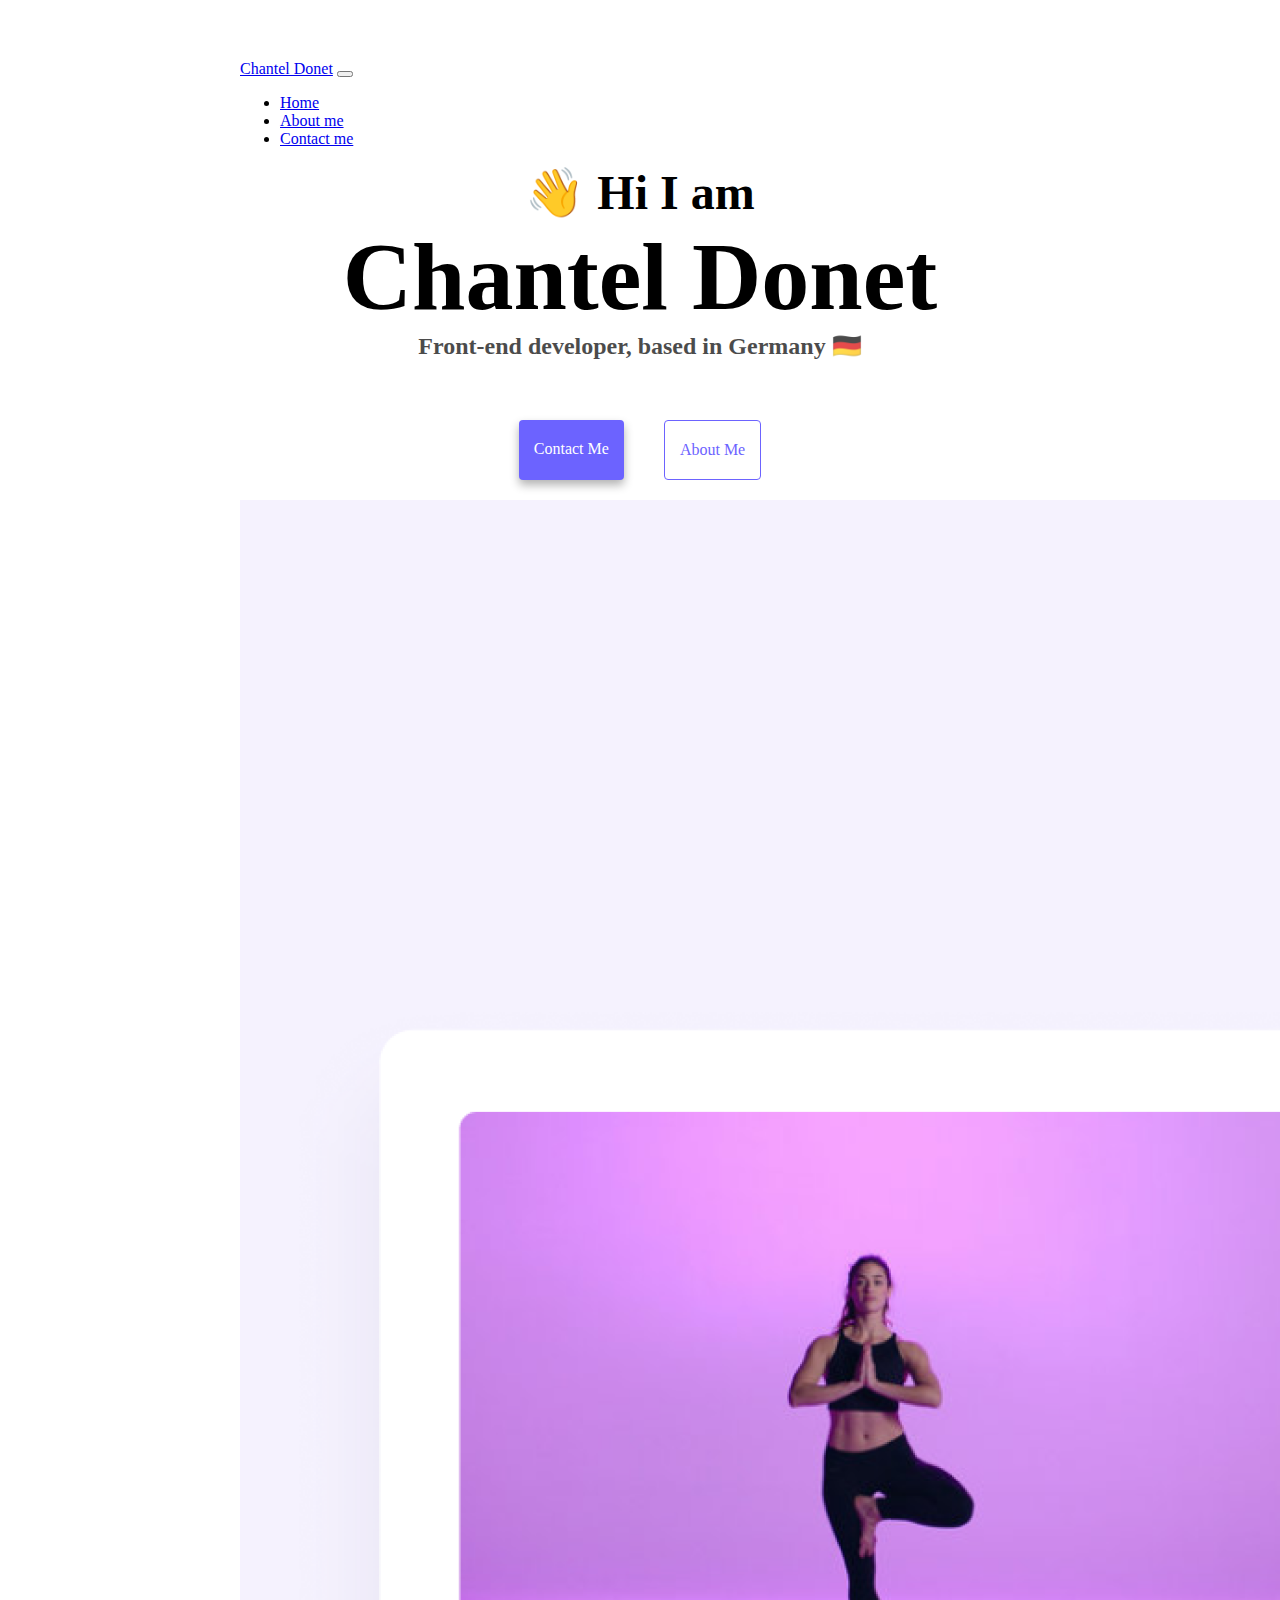
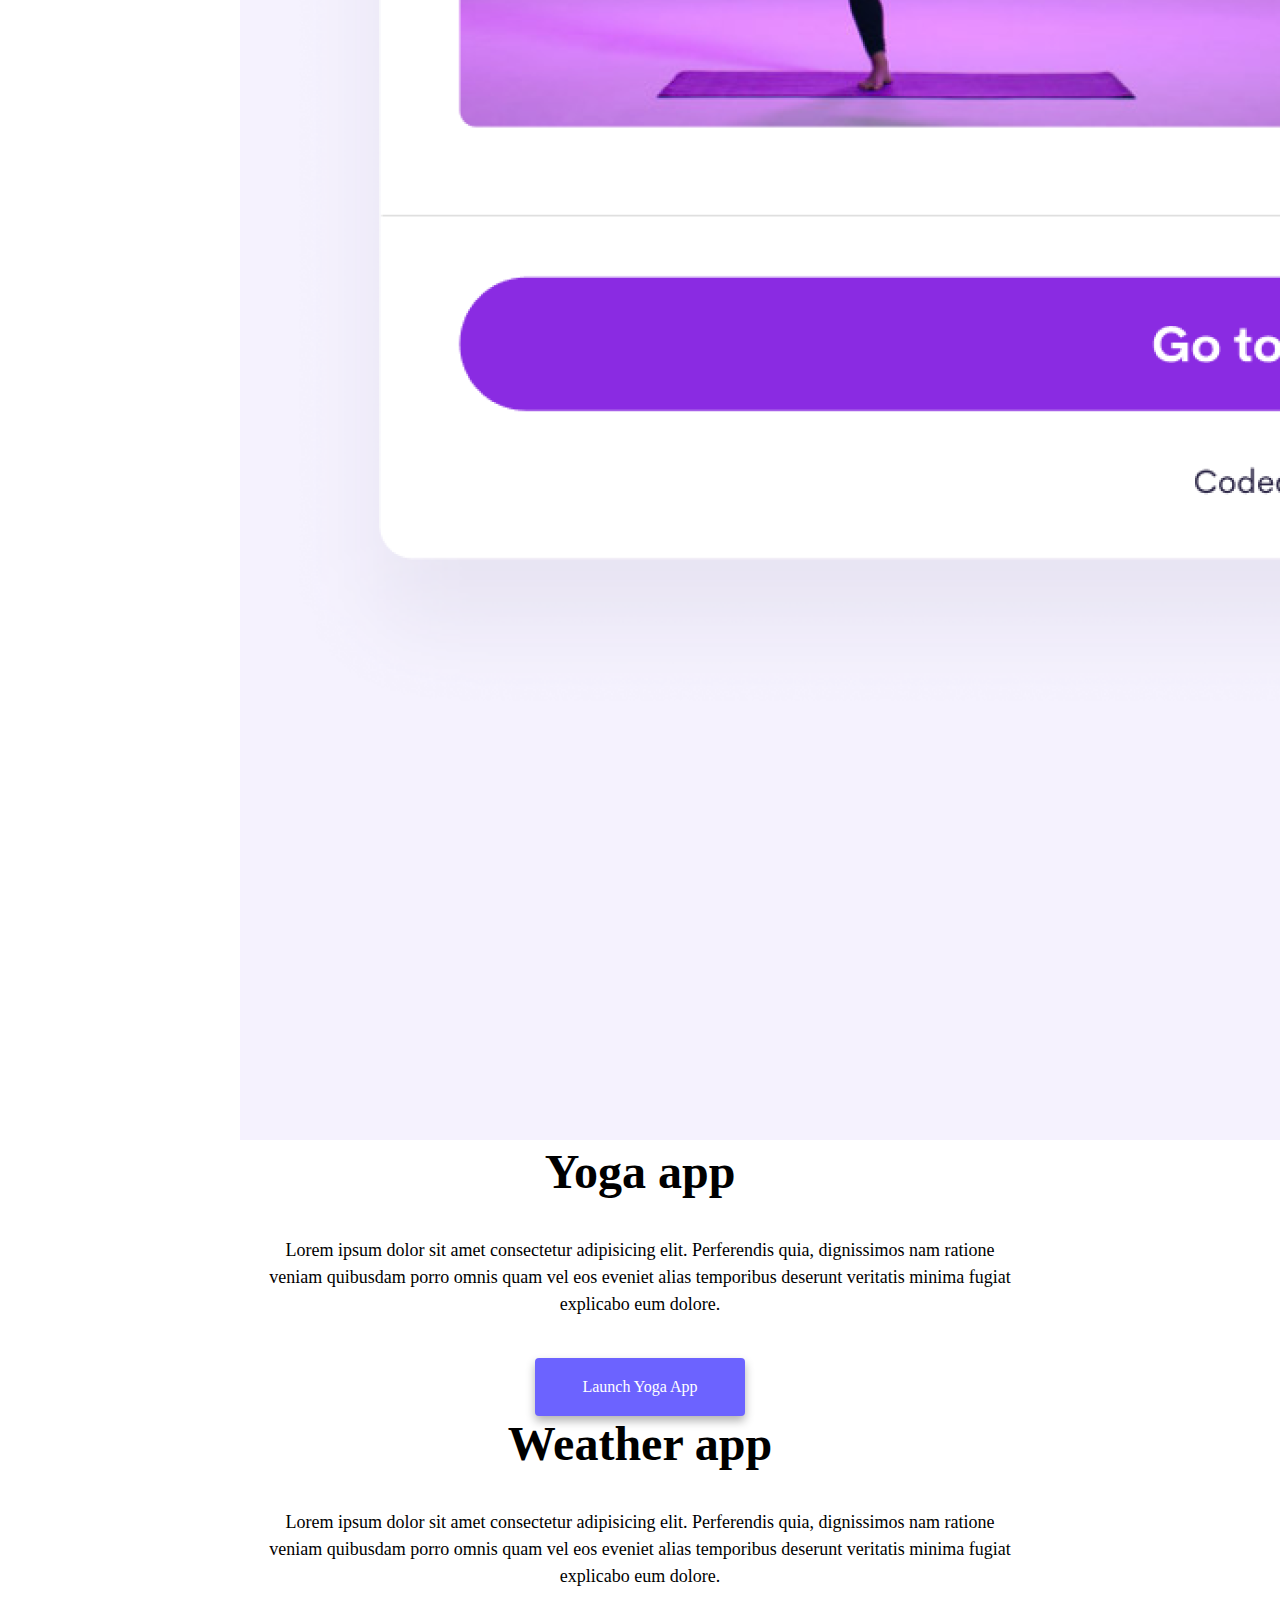
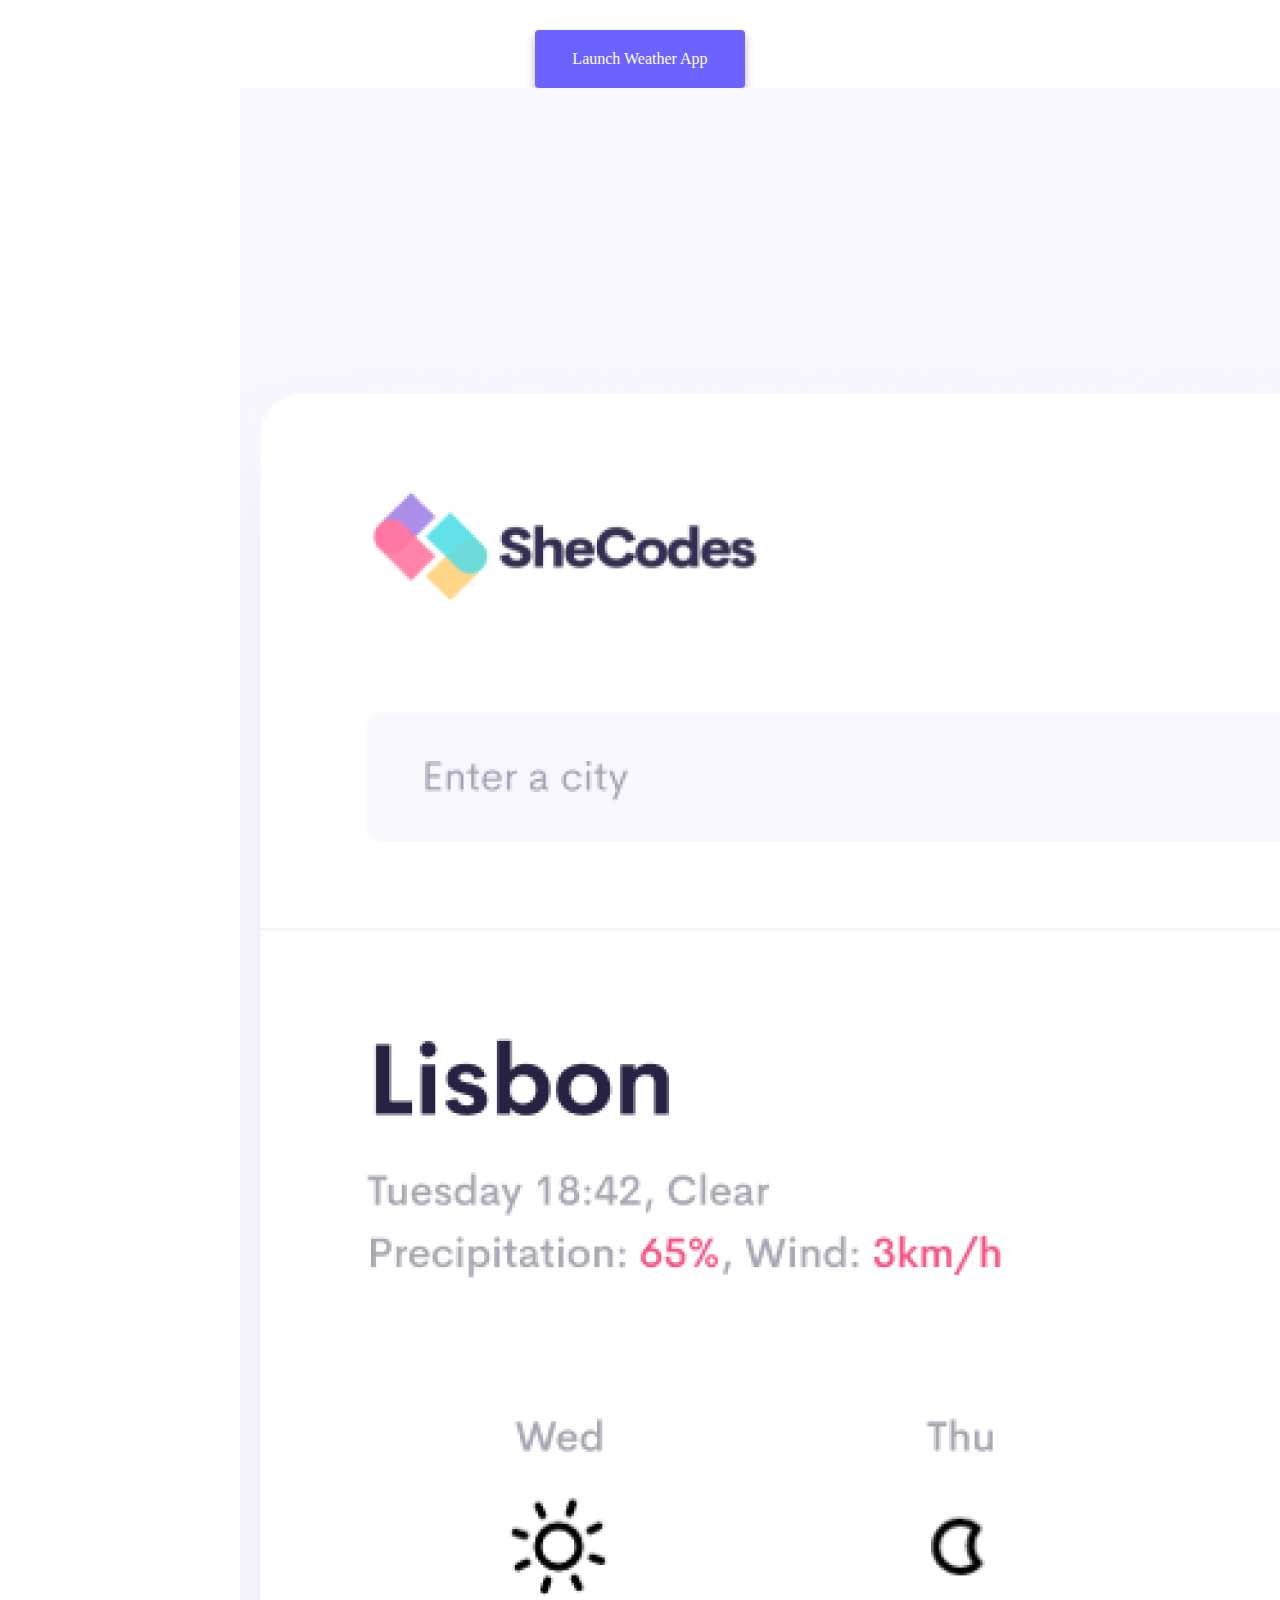
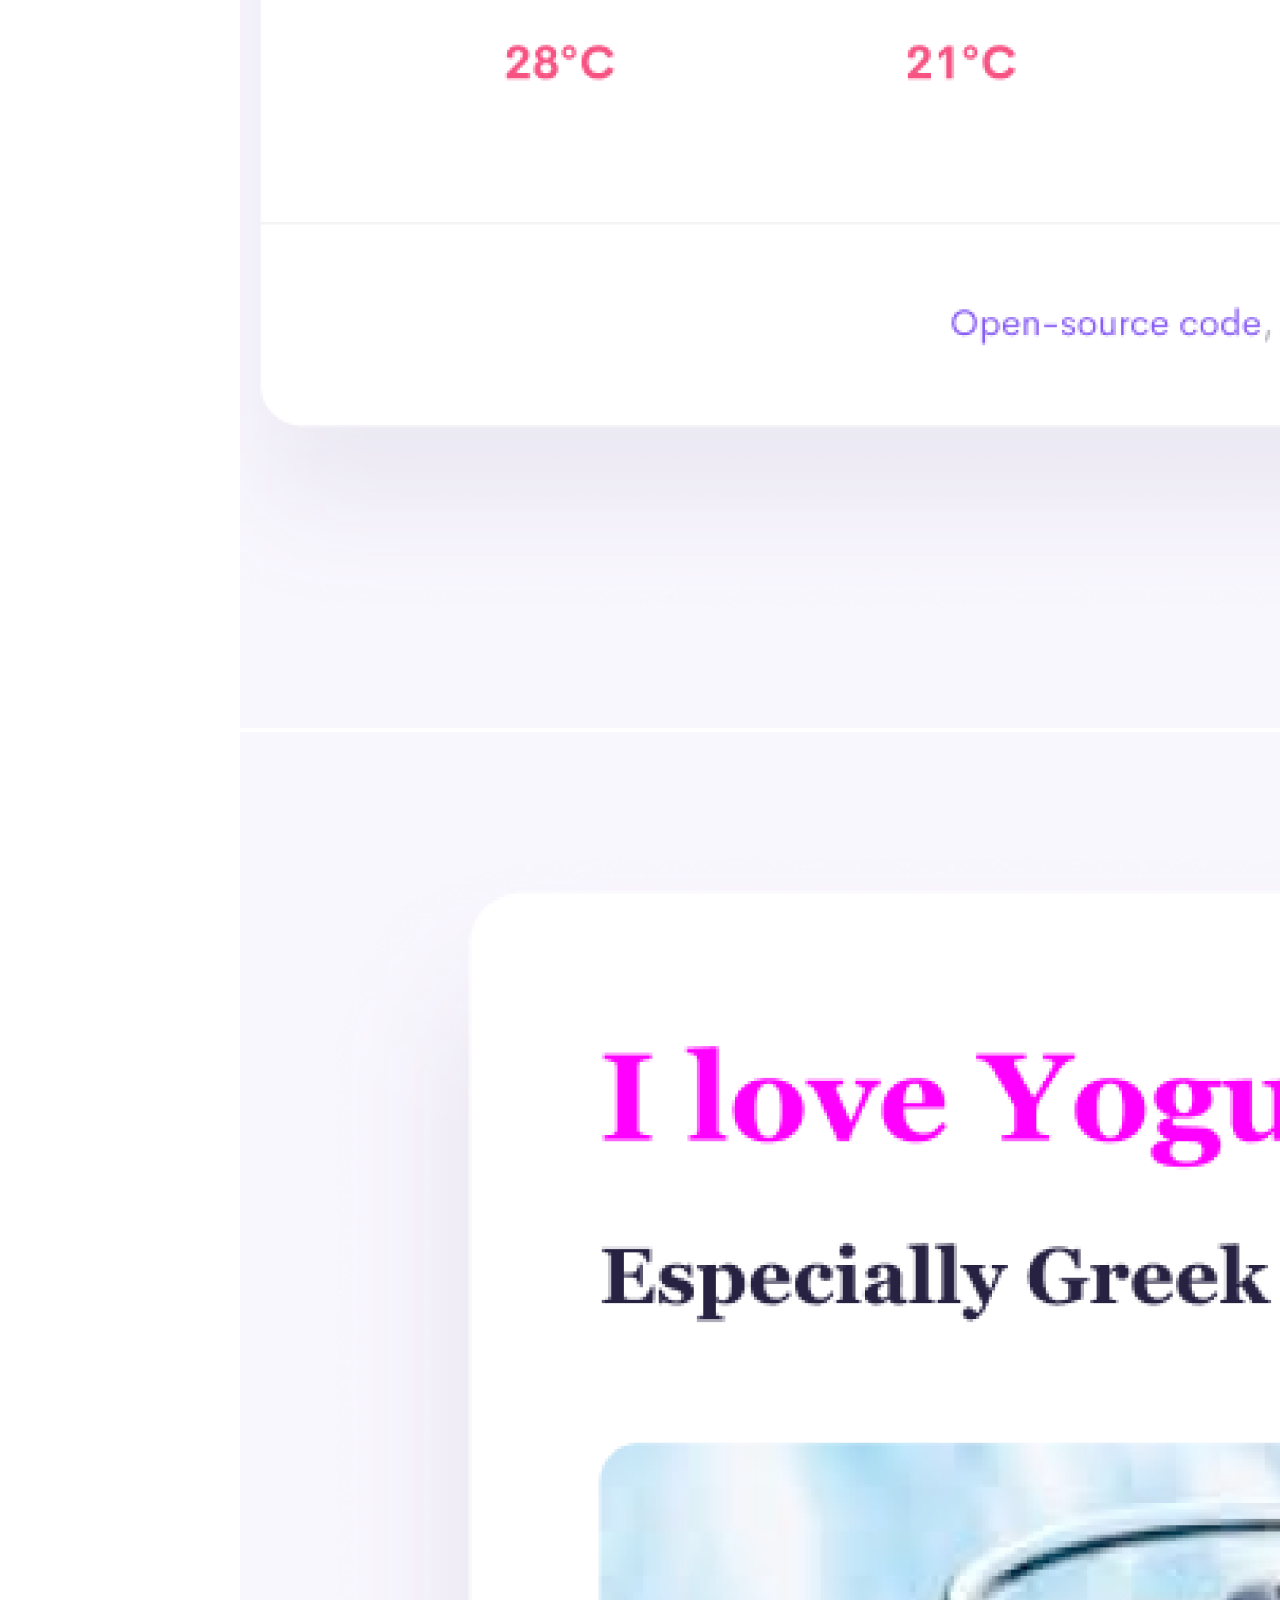
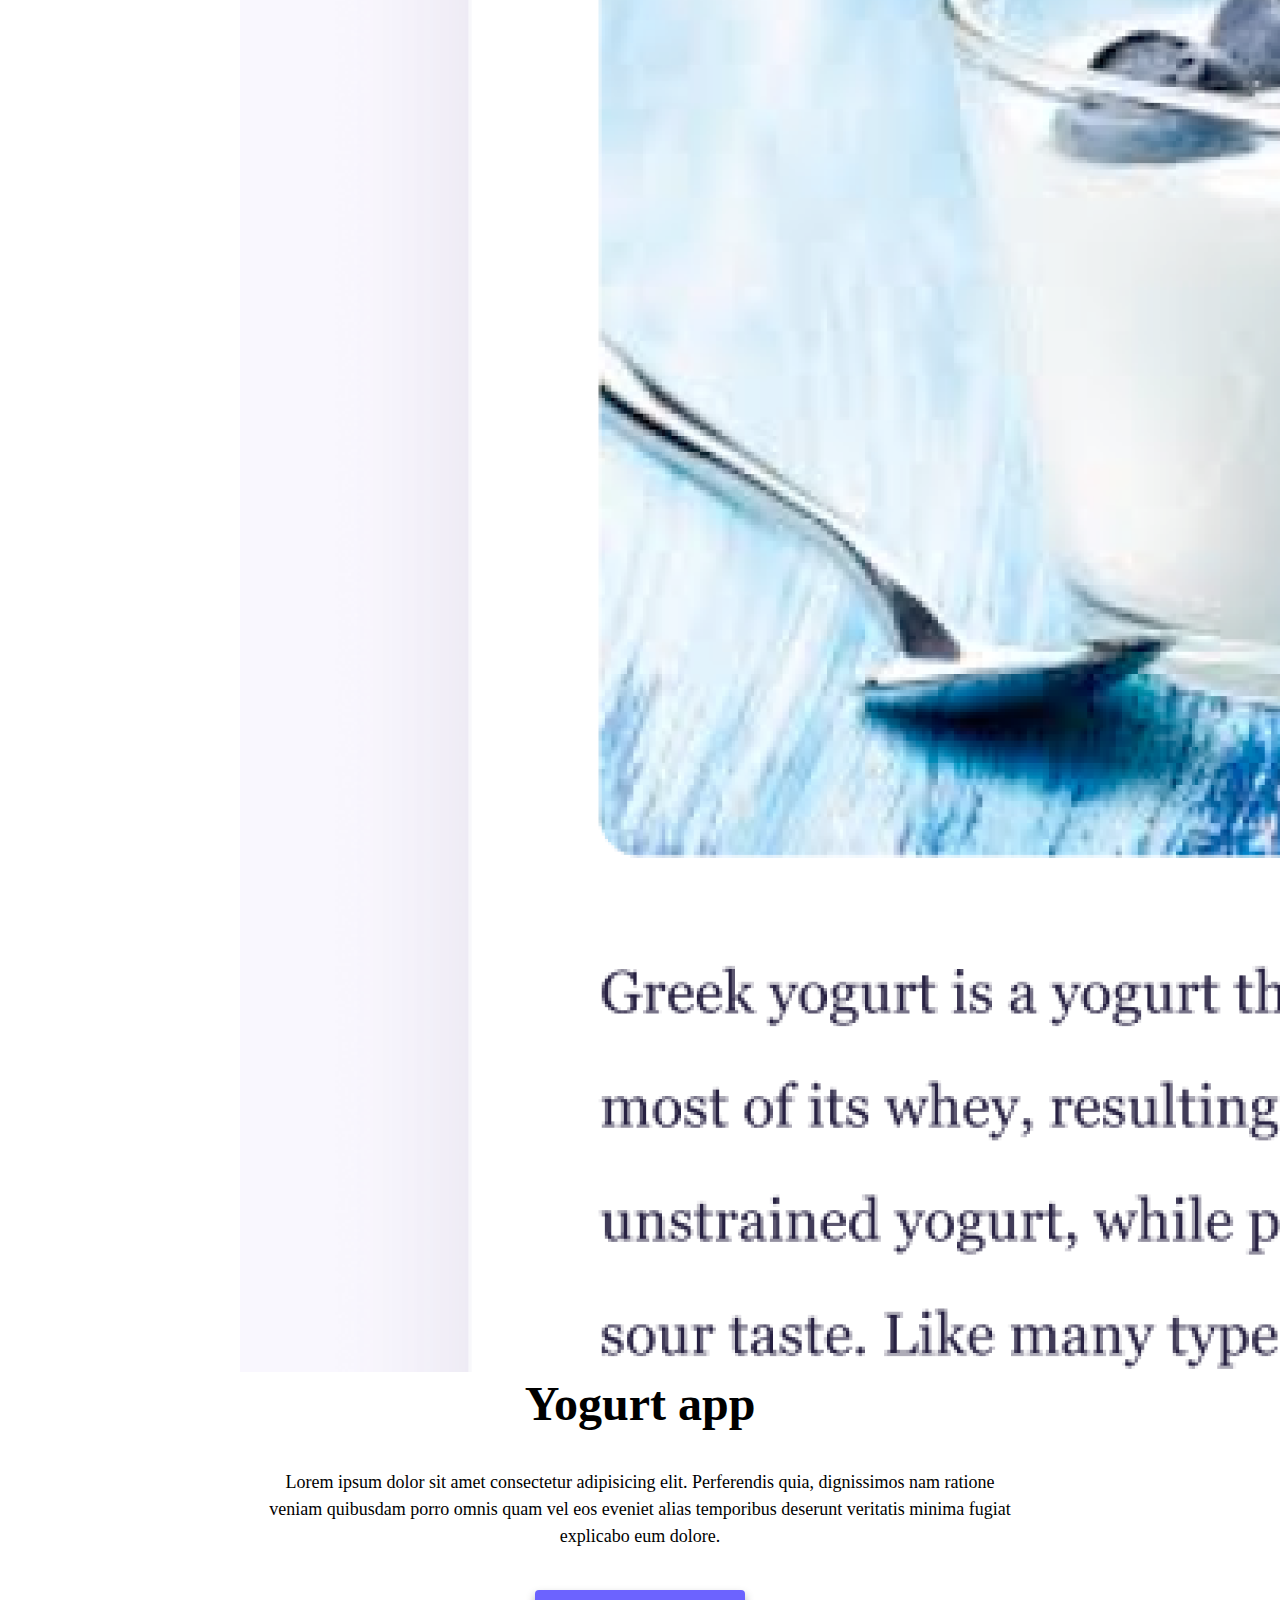
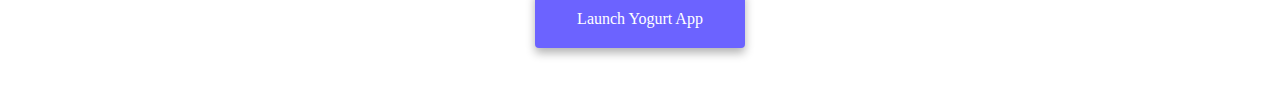
<file: index.html>
<!DOCTYPE html>
<html lang="en">
  <head>
    <meta charset="UTF-8" />
    <meta http-equiv="X-UA-Compatible" content="IE=edge" />
    <meta name="viewport" content="width=device-width, initial-scale=1.0" />
    <meta
      name="description"
      content="Front-end development portfolio for Chantel Donet. The portfolio showcases front end development projects with the use of HTML, CSS and JavaScript."
    />
    <title>👩‍💻Chantel Donet | Front-end Developer Portfolio</title>
    <link
      href="https://cdn.jsdelivr.net/npm/bootstrap@5.1.3/dist/css/bootstrap.min.css"
      rel="stylesheet"
      integrity="sha384-1BmE4kWBq78iYhFldvKuhfTAU6auU8tT94WrHftjDbrCEXSU1oBoqyl2QvZ6jIW3"
      crossorigin="anonymous"
    />

    <script
      src="https://cdn.jsdelivr.net/npm/bootstrap@5.1.3/dist/js/bootstrap.bundle.min.js"
      integrity="sha384-ka7Sk0Gln4gmtz2MlQnikT1wXgYsOg+OMhuP+IlRH9sENBO0LRn5q+8nbTov4+1p"
      crossorigin="anonymous"
    ></script>
    <link rel="stylesheet" href="/src/styles.css" />
  </head>
  <body>
    <nav class="navbar navbar-expand-lg fixed-top navbar-light bg-light">
      <div class="container-fluid">
        <a class="navbar-brand" href="#">Chantel Donet</a>
        <button
          class="navbar-toggler"
          type="button"
          data-bs-toggle="collapse"
          data-bs-target="#navbarNav"
          aria-controls="navbarNav"
          aria-expanded="false"
          aria-label="Toggle navigation"
        >
          <span class="navbar-toggler-icon"></span>
        </button>
        <div class="collapse navbar-collapse" id="navbarNav">
          <ul class="navbar-nav">
            <li class="nav-item">
              <a class="nav-link active" aria-current="page" href="#">Home</a>
            </li>
            <li class="nav-item">
              <a class="nav-link" href="/about-me.html">About me</a>
            </li>
            <li class="nav-item">
              <a class="nav-link" href="/about-me.html#contact">Contact me</a>
            </li>
          </ul>
        </div>
      </div>
    </nav>
    <div class="container">
      <h2>👋 Hi I am</h2>
      <h1>Chantel Donet</h1>
      <h3>Front-end developer, based in Germany 🇩🇪</h3>
      <div class="navigation-links mb-5">
        <a href="/about-me.html#contact" class="contact-link">Contact me</a>
        <a href="/about-me.html" class="about-link">About me</a>
      </div>
    </div>

    <div class="row mb-5">
      <div class="col-md-6">
        <img src="/images/yoga.png" alt="yoga-app" class="img-fluid rounded" />
      </div>
      <div class="col-md-6">
        <h2>Yoga app</h2>
        <p>
          Lorem ipsum dolor sit amet consectetur adipisicing elit. Perferendis
          quia, dignissimos nam ratione veniam quibusdam porro omnis quam vel
          eos eveniet alias temporibus deserunt veritatis minima fugiat
          explicabo eum dolore.
        </p>
        <a href="#" class="button-link">Launch Yoga App</a>
      </div>
    </div>

    <div class="row mb-5">
      <div class="col-md-6">
        <h2>Weather app</h2>
        <p>
          Lorem ipsum dolor sit amet consectetur adipisicing elit. Perferendis
          quia, dignissimos nam ratione veniam quibusdam porro omnis quam vel
          eos eveniet alias temporibus deserunt veritatis minima fugiat
          explicabo eum dolore.
        </p>
        <a href="#" class="button-link">Launch Weather App</a>
      </div>
      <div class="col-md-6">
        <img
          src="/images/weather-app.png"
          alt="weather-app"
          class="img-fluid rounded"
        />
      </div>
    </div>
    <div class="row mb-5">
      <div class="col-md-6">
        <img
          src="/images/yoghurt-site.png"
          alt="yogurt-site"
          class="img-fluid rounded"
        />
      </div>
      <div class="col-md-6">
        <h2>Yogurt app</h2>
        <p>
          Lorem ipsum dolor sit amet consectetur adipisicing elit. Perferendis
          quia, dignissimos nam ratione veniam quibusdam porro omnis quam vel
          eos eveniet alias temporibus deserunt veritatis minima fugiat
          explicabo eum dolore.
        </p>
        <a href="#" class="button-link">Launch Yogurt App</a>
      </div>
    </div>
  </body>
</html>
</file>
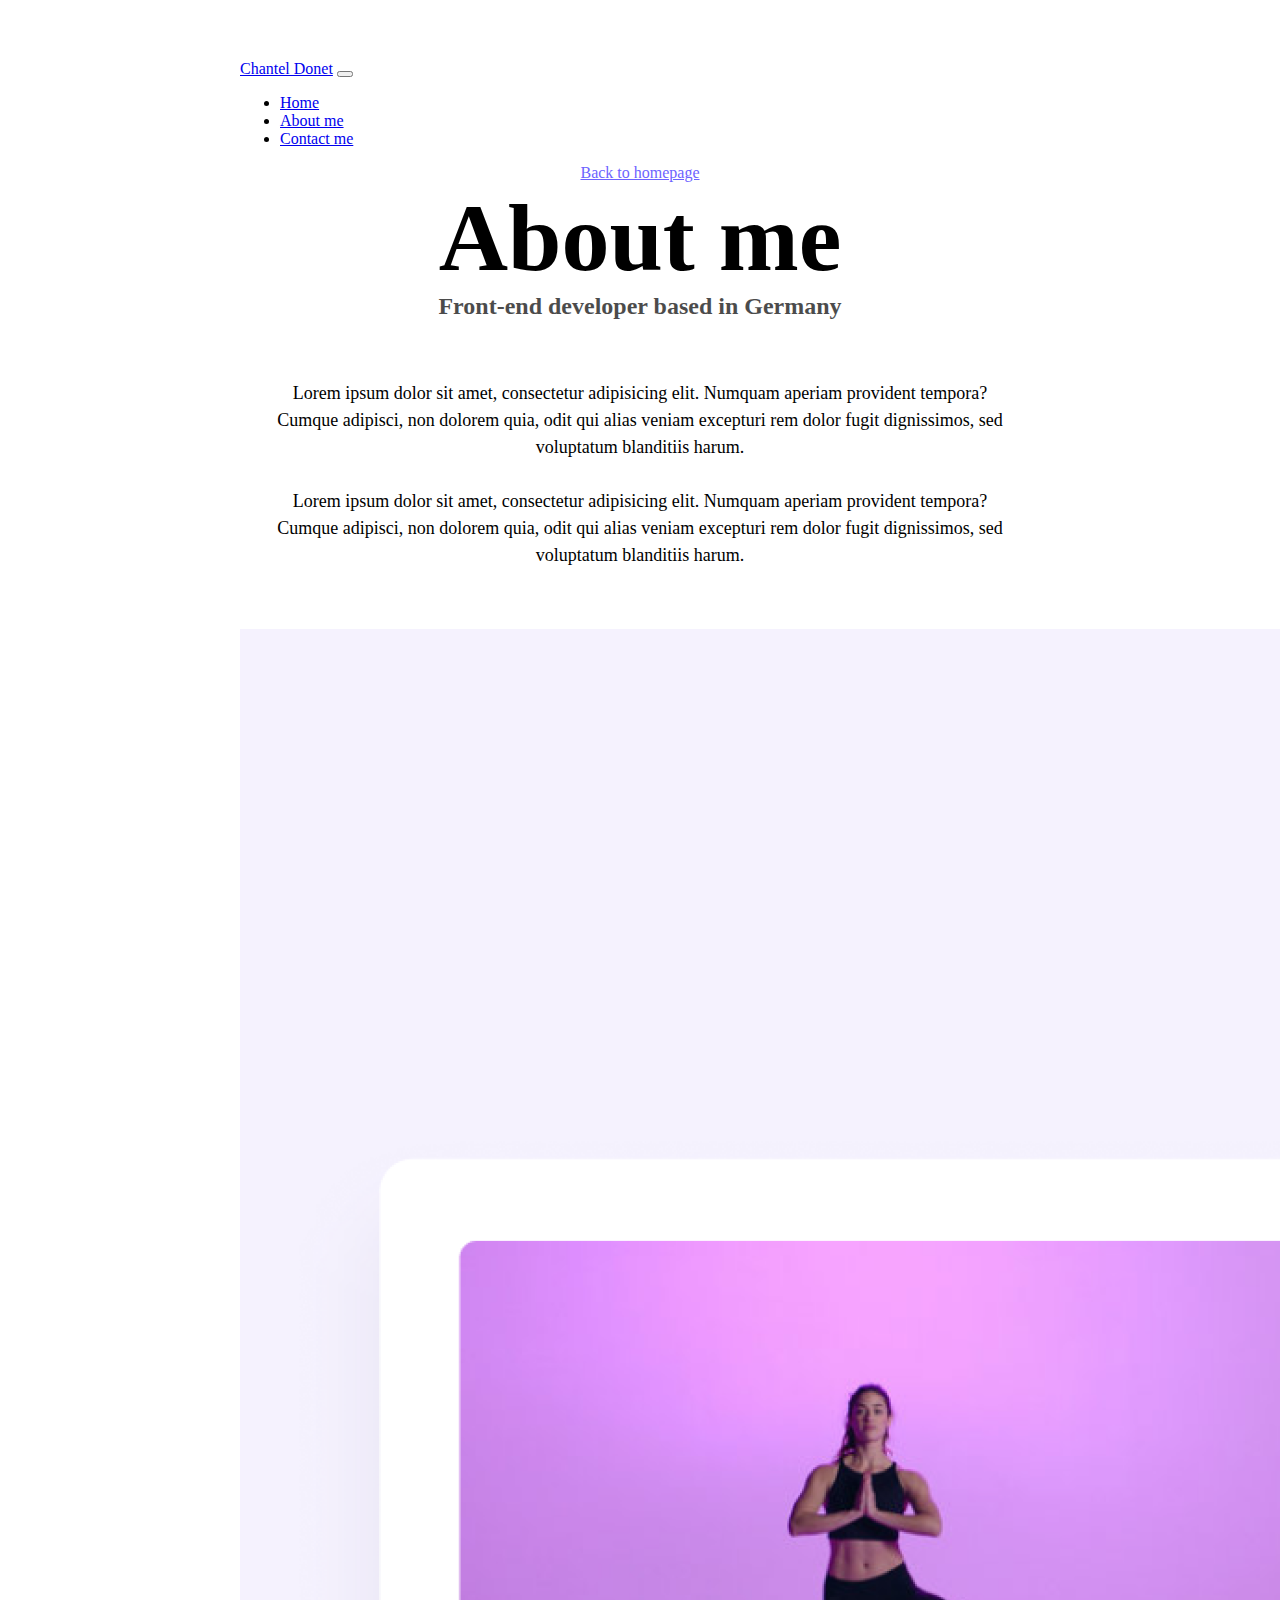
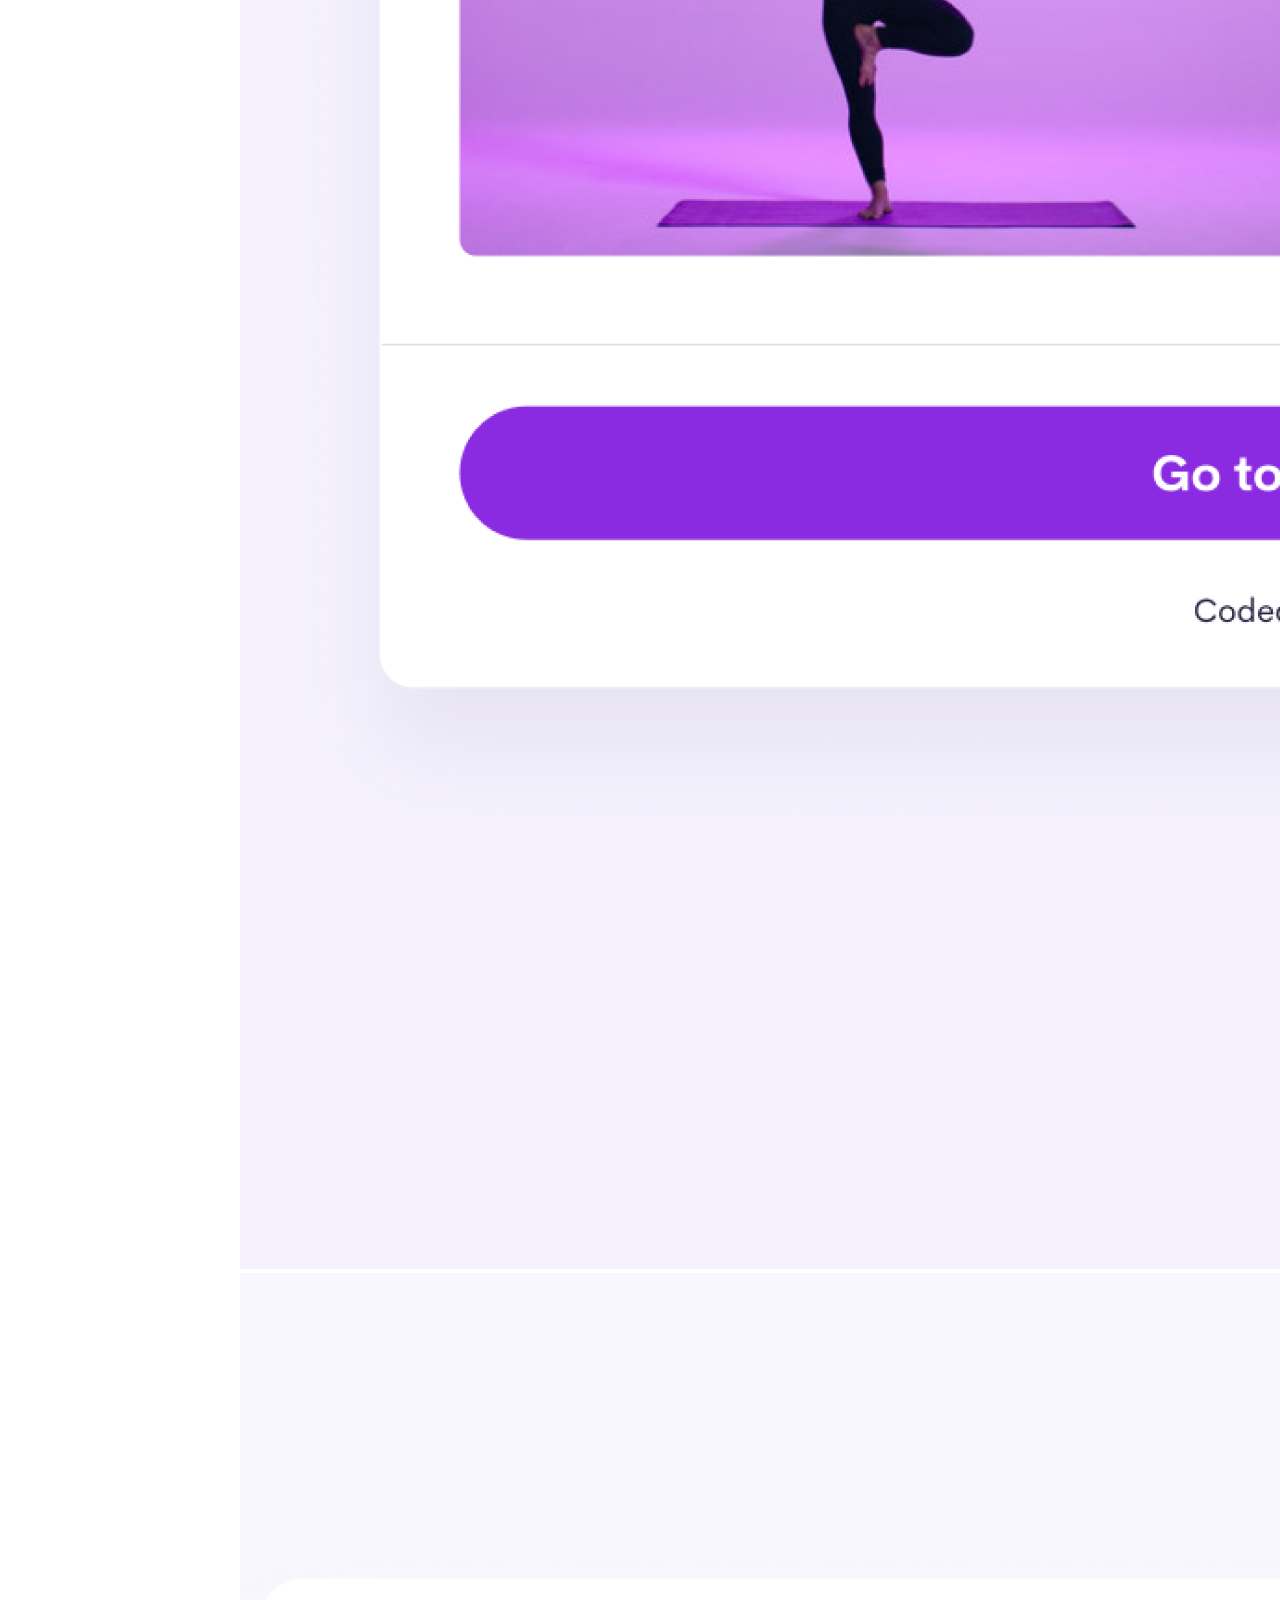
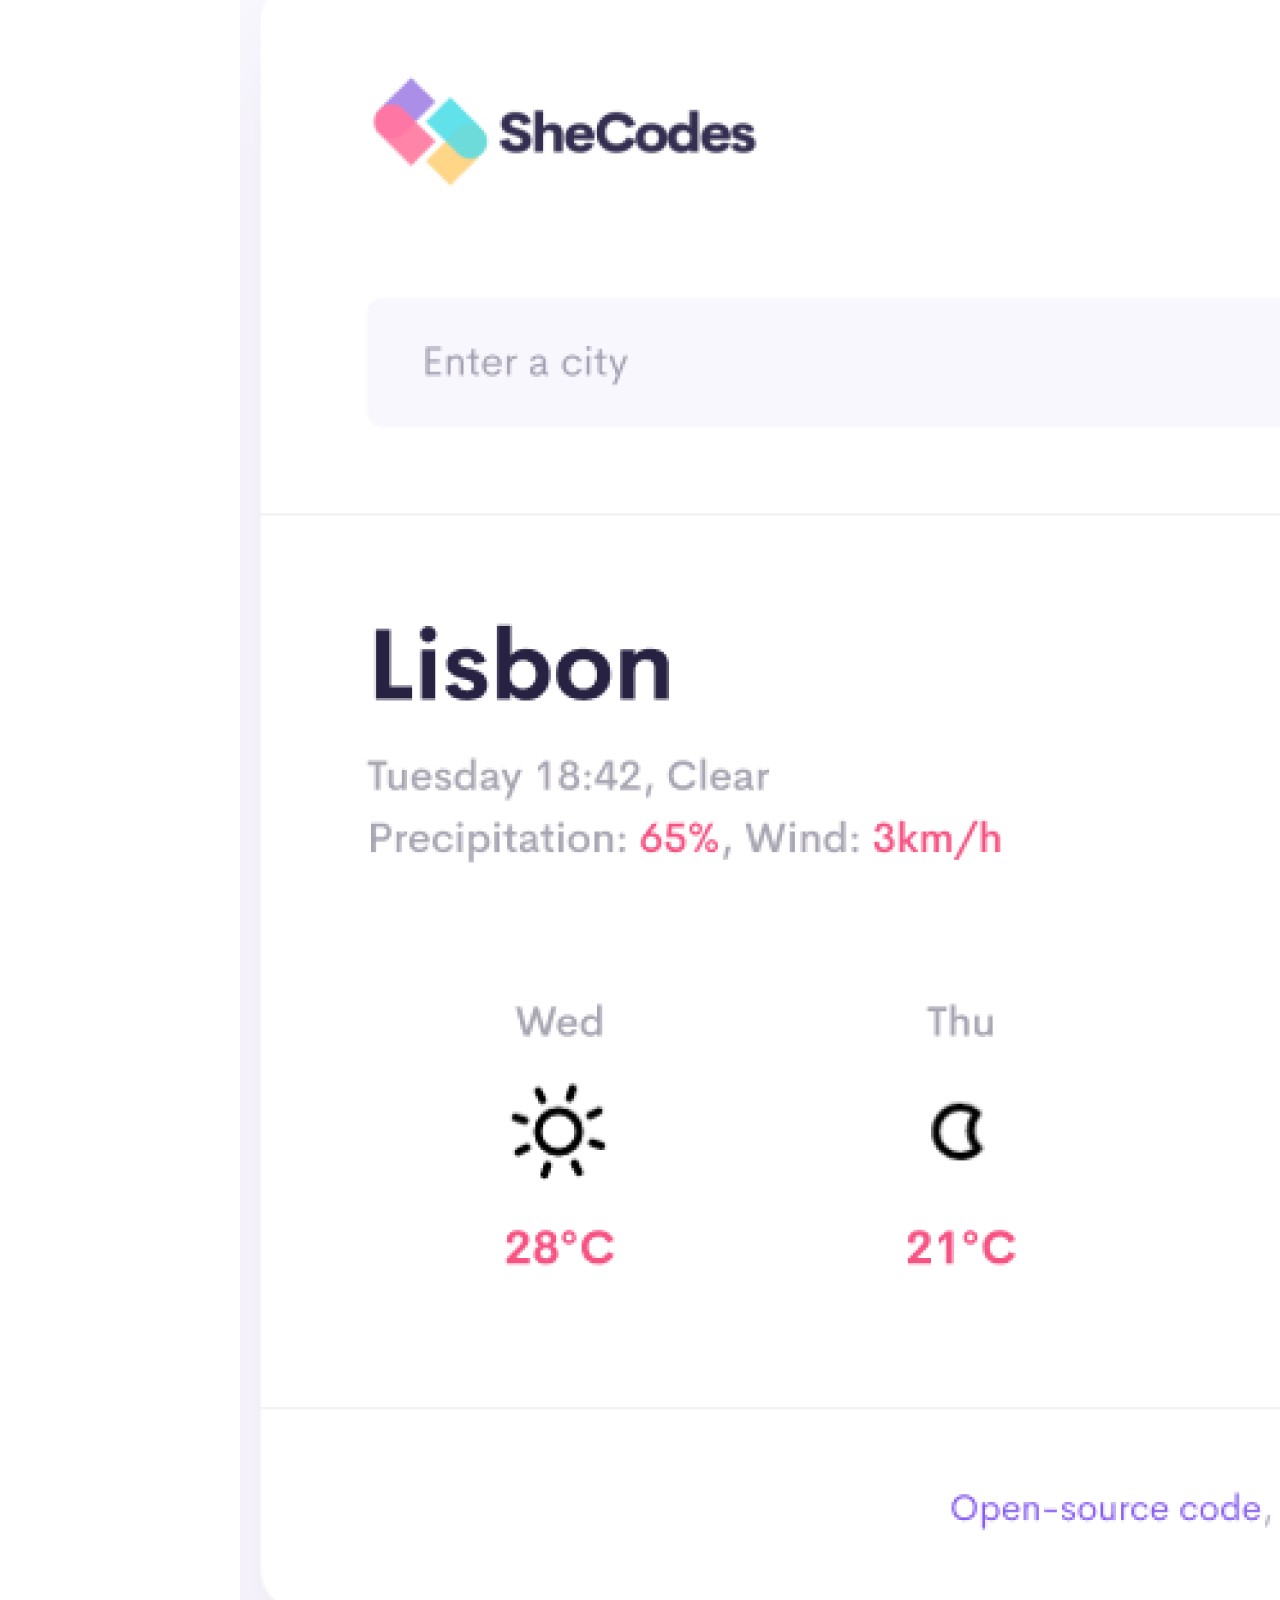
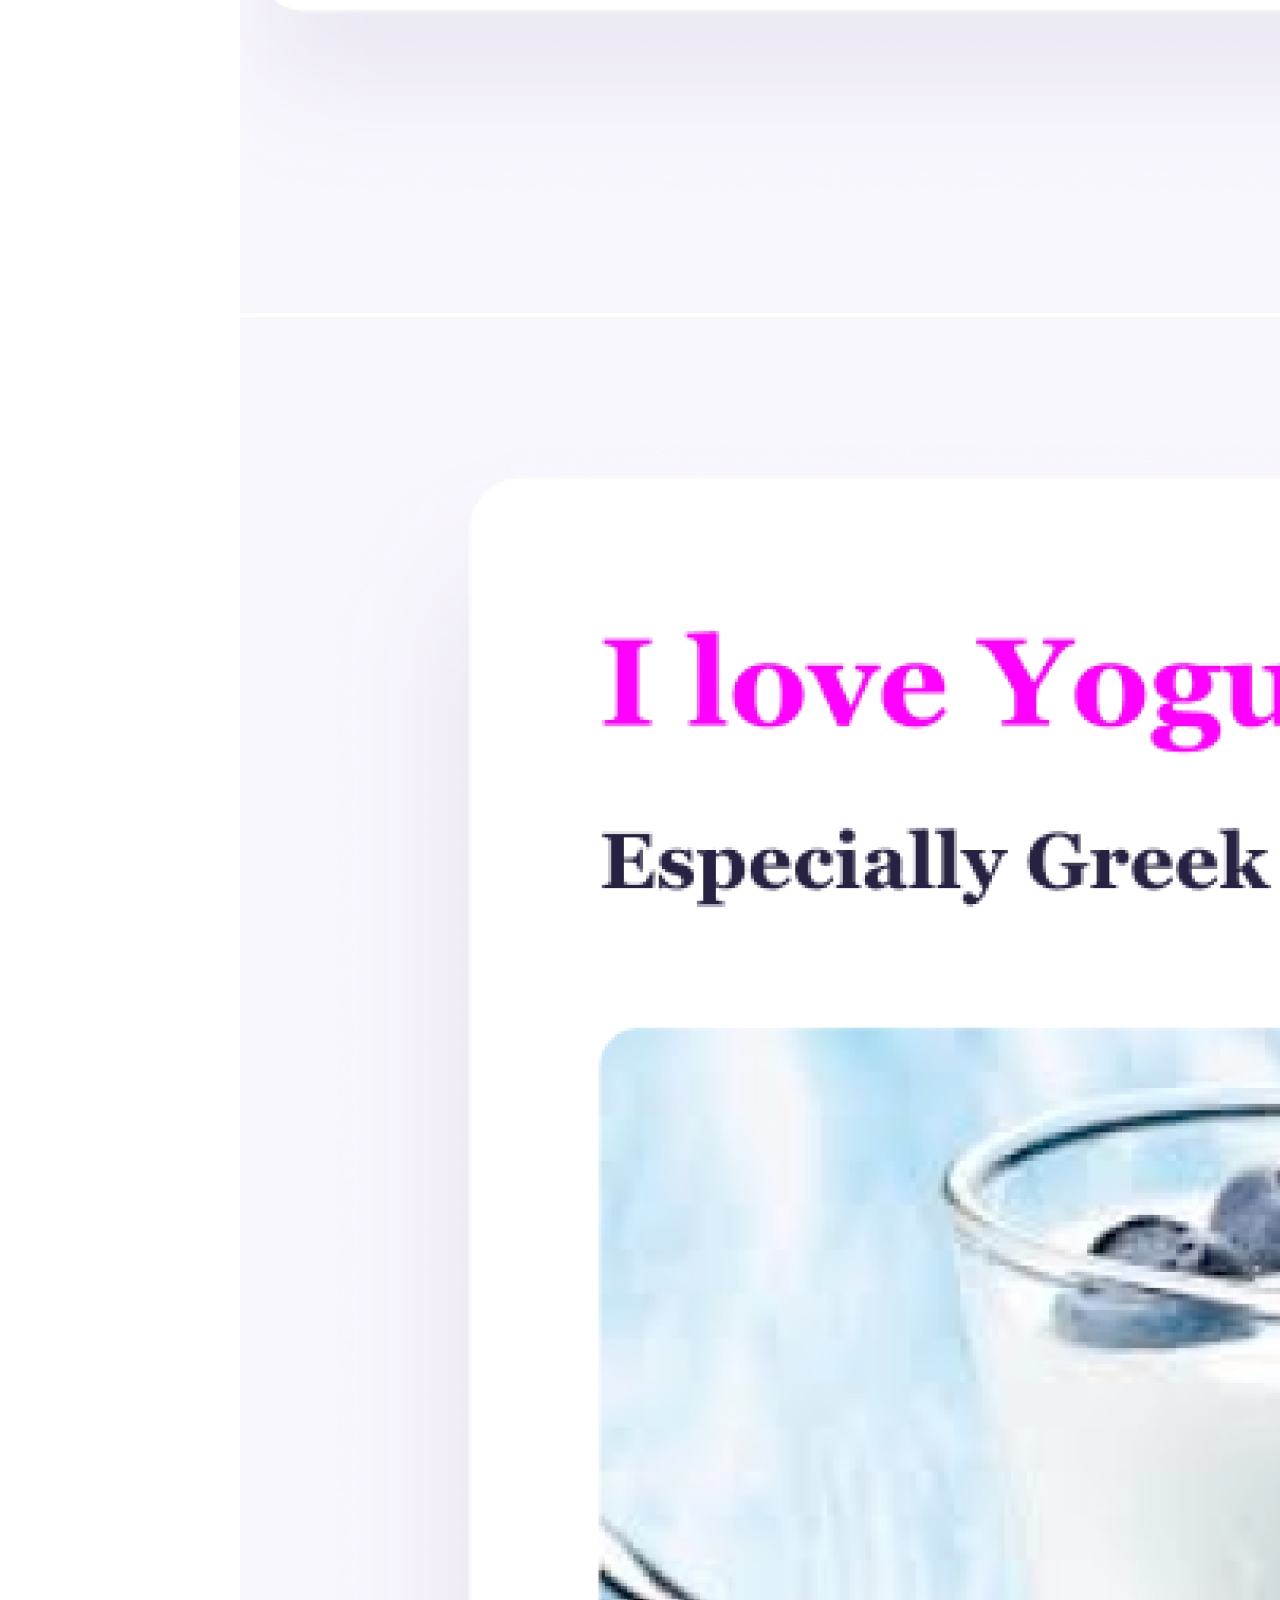
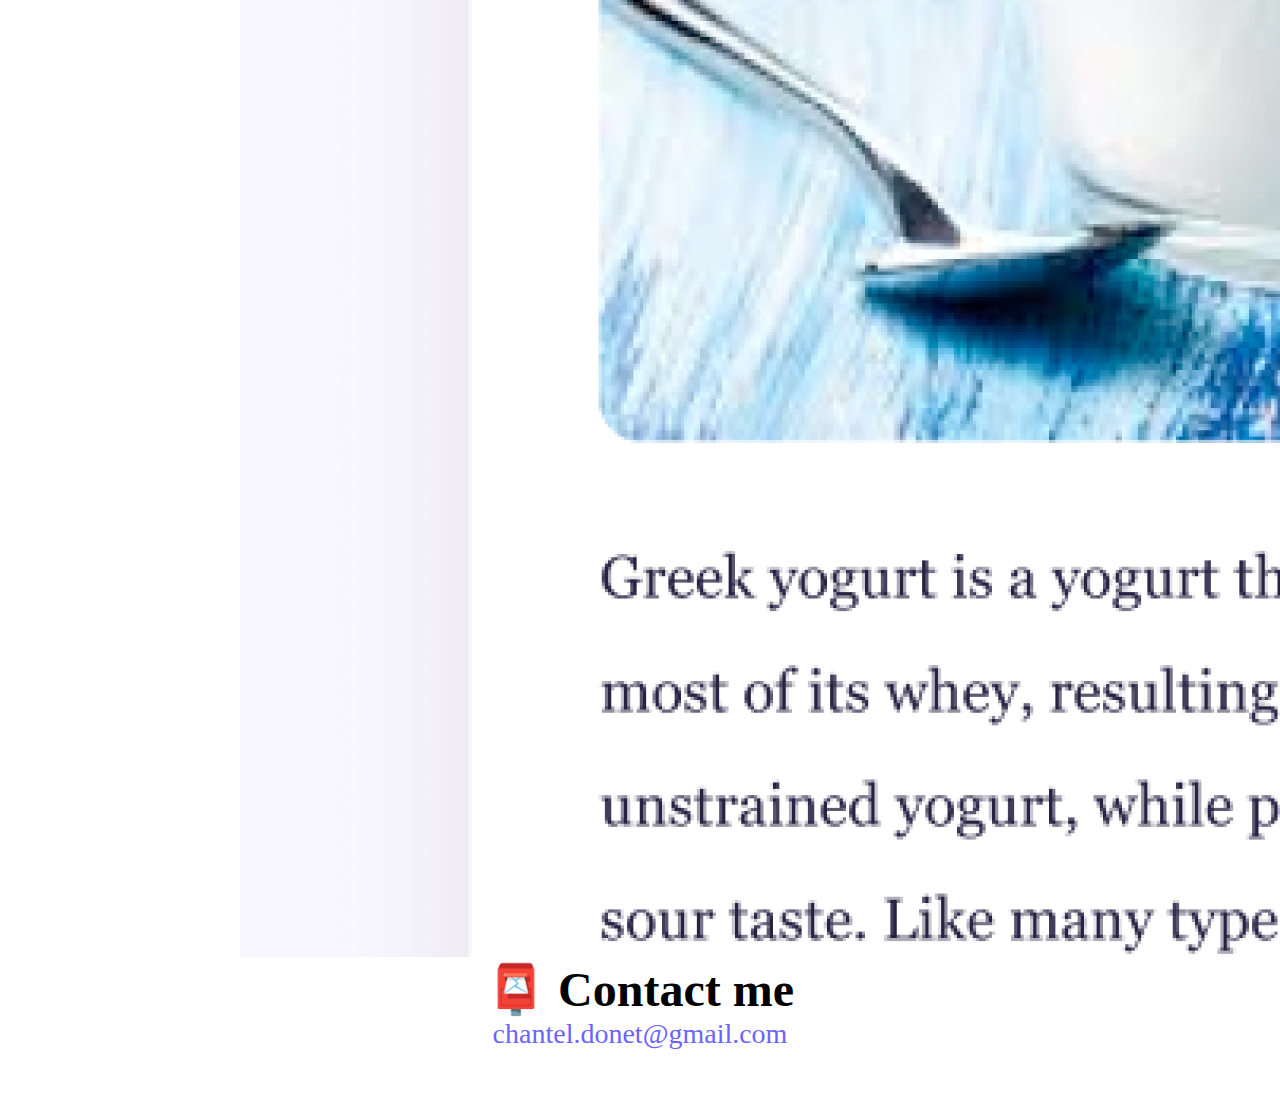
<file: about-me.html>
<!DOCTYPE html>
<html lang="en">
  <head>
    <meta charset="UTF-8" />
    <meta http-equiv="X-UA-Compatible" content="IE=edge" />
    <meta name="viewport" content="width=device-width, initial-scale=1.0" />
    <meta
      name="description"
      content="Front-end development portfolio for Chantel Donet. The portfolio showcases front end development projects with the use of HTML, CSS and JavaScript."
    />
    <title>👩‍💻Chantel Donet | About me</title>
    <link
      href="https://cdn.jsdelivr.net/npm/bootstrap@5.1.3/dist/css/bootstrap.min.css"
      rel="stylesheet"
      integrity="sha384-1BmE4kWBq78iYhFldvKuhfTAU6auU8tT94WrHftjDbrCEXSU1oBoqyl2QvZ6jIW3"
      crossorigin="anonymous"
    />
    <link rel="stylesheet" href="/src/styles.css" />
    <script
      src="https://cdn.jsdelivr.net/npm/bootstrap@5.1.3/dist/js/bootstrap.bundle.min.js"
      integrity="sha384-ka7Sk0Gln4gmtz2MlQnikT1wXgYsOg+OMhuP+IlRH9sENBO0LRn5q+8nbTov4+1p"
      crossorigin="anonymous"
    ></script>
  </head>
  <body>
    <nav class="navbar navbar-expand-lg fixed-top navbar-light bg-light">
      <div class="container-fluid">
        <a class="navbar-brand" href="#">Chantel Donet</a>
        <button
          class="navbar-toggler"
          type="button"
          data-bs-toggle="collapse"
          data-bs-target="#navbarNav"
          aria-controls="navbarNav"
          aria-expanded="false"
          aria-label="Toggle navigation"
        >
          <span class="navbar-toggler-icon"></span>
        </button>
        <div class="collapse navbar-collapse" id="navbarNav">
          <ul class="navbar-nav">
            <li class="nav-item">
              <a class="nav-link" aria-current="page" href="/">Home</a>
            </li>
            <li class="nav-item">
              <a class="nav-link active" href="/about-me.html">About me</a>
            </li>
            <li class="nav-item">
              <a class="nav-link" href="/about-me.html#contact">Contact me</a>
            </li>
          </ul>
        </div>
      </div>
    </nav>
    <div class="container">
      <a href="/" class="homepage-link mt-10">Back to homepage</a>
      <h1>About me</h1>
      <h3>Front-end developer based in Germany</h3>
      <div class="about-paragraphs">
        <p>
          Lorem ipsum dolor sit amet, consectetur adipisicing elit. Numquam
          aperiam provident tempora? Cumque adipisci, non dolorem quia, odit qui
          alias veniam excepturi rem dolor fugit dignissimos, sed voluptatum
          blanditiis harum.
          <br />
          <br />
          Lorem ipsum dolor sit amet, consectetur adipisicing elit. Numquam
          aperiam provident tempora? Cumque adipisci, non dolorem quia, odit qui
          alias veniam excepturi rem dolor fugit dignissimos, sed voluptatum
          blanditiis harum.
        </p>
      </div>

      <div class="row mb-5">
        <div class="col-md-4">
          <img src="/images/yoga.png" alt="yoga-app" class="img-thumbnail" />
        </div>
        <div class="col-md-4">
          <img
            src="/images/weather-app.png"
            alt="weather-app"
            class="img-thumbnail"
          />
        </div>
        <div class="col-md-4">
          <img
            src="/images/yoghurt-site.png"
            alt="yogurt-site"
            class="img-thumbnail"
          />
        </div>
      </div>
    </div>
    <div id="contact">
      <h2>📮 Contact me</h2>
      <a href="mailto:chantel.donet@gmail.com" class="email-link">
        chantel.donet@gmail.com
      </a>
    </div>
  </body>
</html>
</file>
<file: src/styles.css>
:root {
  --primary-color: #6c63ff;
  --secondary-color: #f5f2fe;
  --box-shadow: 0 5px 10px rgba(0, 0, 0, 0.3);
}

body {
  margin: 60px auto;
  max-width: 800px;
}
h1,
h2,
h3 {
  text-align: center;
  margin: 0;
}

h1 {
  font-size: 96px;
}

h2 {
  font-size: 48px;
}

h3 {
  font-size: 24px;
  opacity: 0.7;
}

p {
  padding: 20px;
  margin-bottom: 20px;
  border-radius: 4px;
  font-size: 18px;
  line-height: 1.5;
  text-align: center;
}

.navigation-links {
  display: flex;
  margin-top: 40px;
  justify-content: center;
}

.navigation-links a {
  margin: 20px;
  border-radius: 4px;
  padding: 20px 15px;
  text-decoration: none;
  text-transform: capitalize;
}

.contact-link {
  background: var(--primary-color);
  box-shadow: var(--box-shadow);
  color: white;
}

.about-link {
  color: var(--primary-color);
  border: 1px solid var(--primary-color);
}

.homepage-link {
  color: var(--primary-color);
  text-align: center;
  display: block;
}

.about-paragraphs {
  display: flex;
  margin: 30px 0;
}

.about-paragraphs p {
  margin: 10px;
}

.email-link {
  display: flex;
  justify-content: center;
  color: var(--primary-color);
  font-size: 28px;
  text-decoration: none;
}

.email-link:hover {
  text-decoration: underline;
}
.button-link {
  display: block;
  margin: 0 auto;
  border-radius: 4px;
  padding: 20px 15px;
  max-width: 180px;
  background: var(--primary-color);
  box-shadow: var(--box-shadow);
  color: white;
  text-align: center;
  text-decoration: none;
  text-transform: capitalize;
}
@media (max-width: 763px) {
  img {
    display: none;
  }
  h1 {
    font-size: 65px;
    padding-bottom: 10px;
  }

  h2 {
    font-size: 30px;
  }

  h3 {
    font-size: 20px;
  }
  p {
    font-size: 15px;
  }
}
</file>
